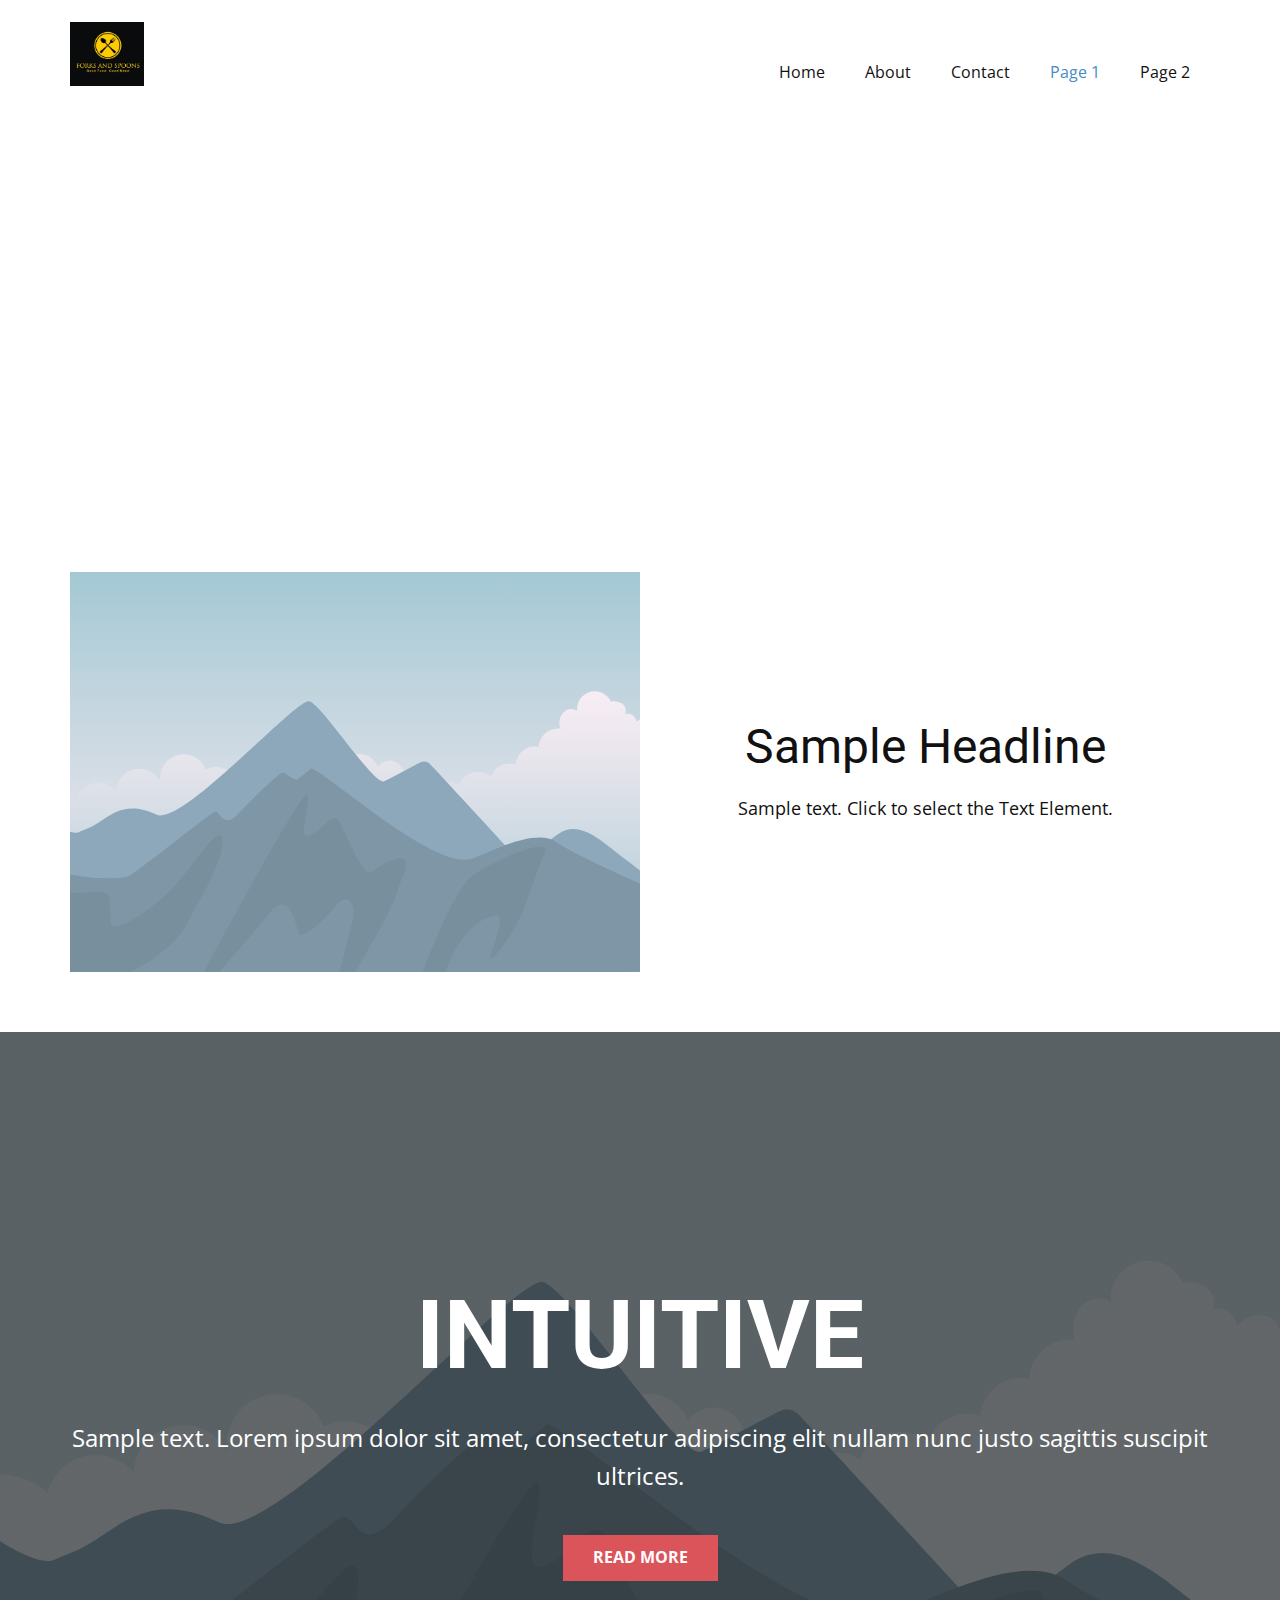
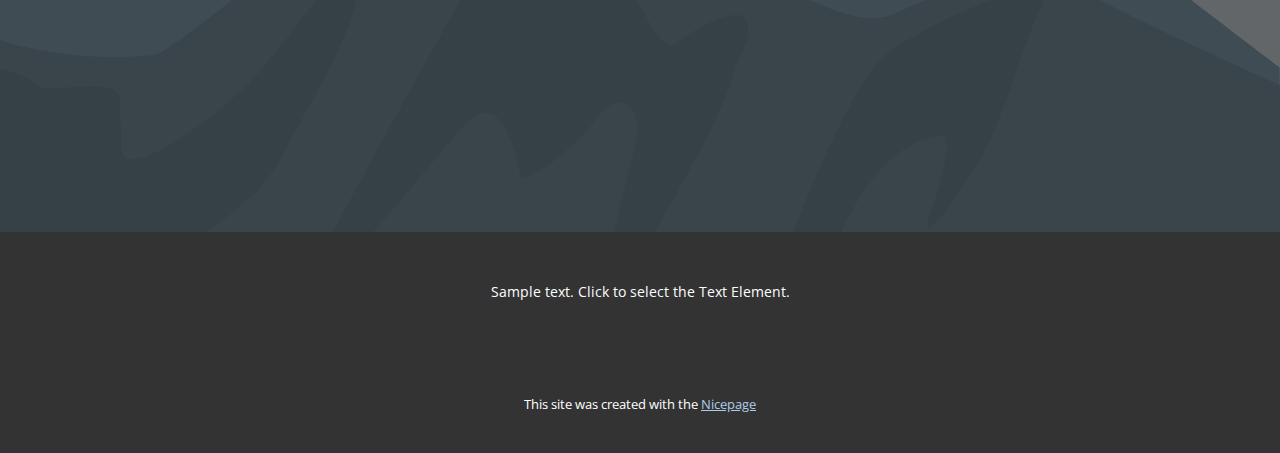
<file: Page-1.html>
<!DOCTYPE html>
<html style="font-size: 16px;" lang="en"><head>
    <meta name="viewport" content="width=device-width, initial-scale=1.0">
    <meta charset="utf-8">
    <meta name="keywords" content="INTUITIVE">
    <meta name="description" content="">
    <title>Page 1</title>
    <link rel="stylesheet" href="nicepage.css" media="screen">
<link rel="stylesheet" href="Page-1.css" media="screen">
    <script class="u-script" type="text/javascript" src="jquery-1.9.1.min.js" defer=""></script>
    <script class="u-script" type="text/javascript" src="nicepage.js" defer=""></script>
    <meta name="generator" content="Nicepage 6.21.4, nicepage.com">
    <link id="u-theme-google-font" rel="stylesheet" href="https://fonts.googleapis.com/css?family=Roboto:100,100i,300,300i,400,400i,500,500i,700,700i,900,900i|Open+Sans:300,300i,400,400i,500,500i,600,600i,700,700i,800,800i">
    
    
    
    
    
    <script type="application/ld+json">{
		"@context": "http://schema.org",
		"@type": "Organization",
		"name": "",
		"logo": "images/logo.png"
}</script>
    <meta name="theme-color" content="#478ac9">
    <meta property="og:title" content="Page 1">
    <meta property="og:type" content="website">
  <meta data-intl-tel-input-cdn-path="intlTelInput/"></head>
  <body data-path-to-root="./" data-include-products="false" class="u-body u-xl-mode" data-lang="en"><header class="u-clearfix u-header u-header" id="sec-2ea0"><div class="u-clearfix u-sheet u-valign-middle u-sheet-1">
        <a href="#" class="u-image u-logo u-image-1" data-image-width="811" data-image-height="700">
          <img src="images/logo.png" class="u-logo-image u-logo-image-1">
        </a>
        <nav class="u-menu u-menu-dropdown u-offcanvas u-menu-1">
          <div class="menu-collapse" style="font-size: 1rem; letter-spacing: 0px;">
            <a class="u-button-style u-custom-left-right-menu-spacing u-custom-padding-bottom u-custom-top-bottom-menu-spacing u-hamburger-link u-nav-link u-text-active-palette-1-base u-text-hover-palette-2-base" href="#">
              <svg class="u-svg-link" viewBox="0 0 24 24"><use xlink:href="#menu-hamburger"></use></svg>
              <svg class="u-svg-content" version="1.1" id="menu-hamburger" viewBox="0 0 16 16" x="0px" y="0px" xmlns:xlink="http://www.w3.org/1999/xlink" xmlns="http://www.w3.org/2000/svg"><g><rect y="1" width="16" height="2"></rect><rect y="7" width="16" height="2"></rect><rect y="13" width="16" height="2"></rect>
</g></svg>
            </a>
          </div>
          <div class="u-nav-container">
            <ul class="u-nav u-unstyled u-nav-1"><li class="u-nav-item"><a class="u-button-style u-nav-link u-text-active-palette-1-base u-text-hover-palette-2-base" href="./" style="padding: 10px 20px;">Home</a>
</li><li class="u-nav-item"><a class="u-button-style u-nav-link u-text-active-palette-1-base u-text-hover-palette-2-base" href="About.html" style="padding: 10px 20px;">About</a>
</li><li class="u-nav-item"><a class="u-button-style u-nav-link u-text-active-palette-1-base u-text-hover-palette-2-base" href="Contact.html" style="padding: 10px 20px;">Contact</a>
</li><li class="u-nav-item"><a class="u-button-style u-nav-link u-text-active-palette-1-base u-text-hover-palette-2-base" href="Page-1.html" style="padding: 10px 20px;">Page 1</a>
</li><li class="u-nav-item"><a class="u-button-style u-nav-link u-text-active-palette-1-base u-text-hover-palette-2-base" href="Page-2.html" style="padding: 10px 20px;">Page 2</a>
</li></ul>
          </div>
          <div class="u-nav-container-collapse">
            <div class="u-black u-container-style u-inner-container-layout u-opacity u-opacity-95 u-sidenav">
              <div class="u-inner-container-layout u-sidenav-overflow">
                <div class="u-menu-close"></div>
                <ul class="u-align-center u-nav u-popupmenu-items u-unstyled u-nav-2"><li class="u-nav-item"><a class="u-button-style u-nav-link" href="./">Home</a>
</li><li class="u-nav-item"><a class="u-button-style u-nav-link" href="About.html">About</a>
</li><li class="u-nav-item"><a class="u-button-style u-nav-link" href="Contact.html">Contact</a>
</li><li class="u-nav-item"><a class="u-button-style u-nav-link" href="Page-1.html">Page 1</a>
</li><li class="u-nav-item"><a class="u-button-style u-nav-link" href="Page-2.html">Page 2</a>
</li></ul>
              </div>
            </div>
            <div class="u-black u-menu-overlay u-opacity u-opacity-70"></div>
          </div>
        </nav>
      </div></header>
    <section class="u-clearfix u-section-1" id="sec-6a92">
      <div class="u-clearfix u-sheet u-sheet-1"></div>
    </section>
    <section class="u-clearfix u-section-2" id="sec-ae02">
      <div class="u-clearfix u-sheet u-sheet-1">
        <div class="data-layout-selected u-clearfix u-expanded-width u-layout-wrap u-layout-wrap-1">
          <div class="u-layout">
            <div class="u-layout-row">
              <div class="u-container-style u-image u-layout-cell u-size-30 u-image-1" data-image-width="400" data-image-height="265">
                <div class="u-container-layout u-container-layout-1"></div>
              </div>
              <div class="u-container-align-center u-container-style u-layout-cell u-size-30 u-layout-cell-2">
                <div class="u-container-layout u-valign-middle u-container-layout-2">
                  <h2 class="u-align-center u-text u-text-default u-text-1">Sample Headline</h2>
                  <p class="u-align-center u-text u-text-default u-text-2">Sample text. Click to select the Text Element.</p>
                </div>
              </div>
            </div>
          </div>
        </div>
      </div>
    </section>
    <section class="u-align-center u-clearfix u-container-align-center u-image u-shading u-section-3" id="sec-4a68">
      <div class="u-clearfix u-sheet u-valign-middle u-sheet-1">
        <h1 class="u-align-center u-text u-text-default u-title u-text-1">INTUITIVE</h1>
        <p class="u-align-center u-large-text u-text u-text-default u-text-variant u-text-2">Sample text. Lorem ipsum dolor sit amet, consectetur adipiscing elit nullam nunc justo sagittis suscipit ultrices.</p>
        <a href="#" class="u-align-center u-btn u-button-style u-palette-2-base u-btn-1">Read More</a>
      </div>
    </section>
    
    
    
    <footer class="u-align-center u-clearfix u-container-align-center u-footer u-grey-80 u-footer" id="sec-c6a0"><div class="u-clearfix u-sheet u-sheet-1">
        <p class="u-small-text u-text u-text-variant u-text-1">Sample text. Click to select the Text Element.</p>
      </div></footer>
    <section class="u-backlink u-clearfix u-grey-80">
      <p class="u-text">
        <span>This site was created with the </span>
        <a class="u-link" href="https://nicepage.com/" target="_blank" rel="nofollow">
          <span>Nicepage</span>
        </a>
      </p>
    </section>
  
</body></html>
</file>
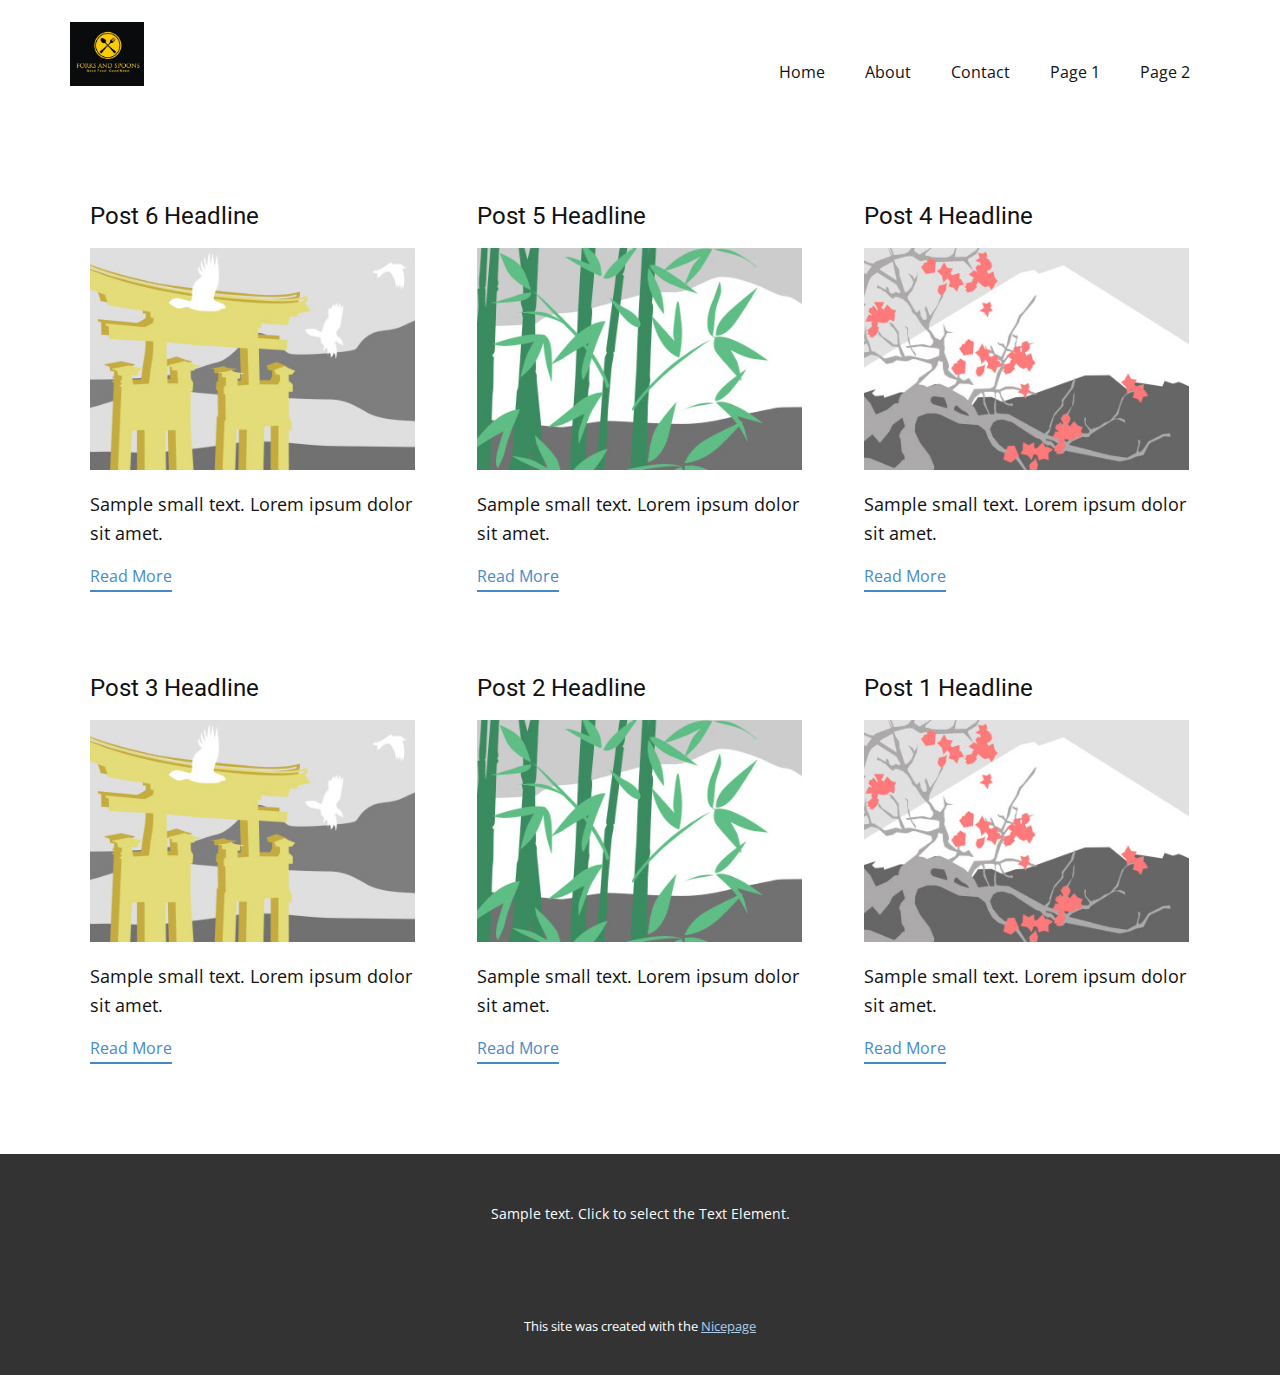
<file: blog/blog.html>
<!DOCTYPE html>
<html style="font-size: 16px;" lang="en"><head>
    <meta name="viewport" content="width=device-width, initial-scale=1.0">
    <meta charset="utf-8">
    <meta name="keywords" content="">
    <meta name="description" content="">
    <title>Blog</title>
    <link rel="stylesheet" href="../nicepage.css" media="screen">
<link rel="stylesheet" href="../Blog-Template.css" media="screen">
    <script class="u-script" type="text/javascript" src="../jquery-1.9.1.min.js" defer=""></script>
    <script class="u-script" type="text/javascript" src="../nicepage.js" defer=""></script>
    <meta name="generator" content="Nicepage 6.21.4, nicepage.com">
    <link id="u-theme-google-font" rel="stylesheet" href="https://fonts.googleapis.com/css?family=Roboto:100,100i,300,300i,400,400i,500,500i,700,700i,900,900i|Open+Sans:300,300i,400,400i,500,500i,600,600i,700,700i,800,800i">
    
    
    
    <script type="application/ld+json">{
		"@context": "http://schema.org",
		"@type": "Organization",
		"name": "",
		"logo": "images/logo.png"
}</script>
    <meta name="theme-color" content="#478ac9">
  <meta data-intl-tel-input-cdn-path="intlTelInput/"></head>
  <body data-path-to-root="./" data-include-products="false" class="u-body u-xl-mode" data-lang="en"><header class="u-clearfix u-header u-header" id="sec-2ea0"><div class="u-clearfix u-sheet u-valign-middle u-sheet-1">
        <a href="#" class="u-image u-logo u-image-1" data-image-width="811" data-image-height="700">
          <img src="../images/logo.png" class="u-logo-image u-logo-image-1">
        </a>
        <nav class="u-menu u-menu-dropdown u-offcanvas u-menu-1">
          <div class="menu-collapse" style="font-size: 1rem; letter-spacing: 0px;">
            <a class="u-button-style u-custom-left-right-menu-spacing u-custom-padding-bottom u-custom-top-bottom-menu-spacing u-hamburger-link u-nav-link u-text-active-palette-1-base u-text-hover-palette-2-base" href="#">
              <svg class="u-svg-link" viewBox="0 0 24 24"><use xlink:href="#menu-hamburger"></use></svg>
              <svg class="u-svg-content" version="1.1" id="menu-hamburger" viewBox="0 0 16 16" x="0px" y="0px" xmlns:xlink="http://www.w3.org/1999/xlink" xmlns="http://www.w3.org/2000/svg"><g><rect y="1" width="16" height="2"></rect><rect y="7" width="16" height="2"></rect><rect y="13" width="16" height="2"></rect>
</g></svg>
            </a>
          </div>
          <div class="u-nav-container">
            <ul class="u-nav u-unstyled u-nav-1"><li class="u-nav-item"><a class="u-button-style u-nav-link u-text-active-palette-1-base u-text-hover-palette-2-base" href="../" style="padding: 10px 20px;">Home</a>
</li><li class="u-nav-item"><a class="u-button-style u-nav-link u-text-active-palette-1-base u-text-hover-palette-2-base" href="../About.html" style="padding: 10px 20px;">About</a>
</li><li class="u-nav-item"><a class="u-button-style u-nav-link u-text-active-palette-1-base u-text-hover-palette-2-base" href="../Contact.html" style="padding: 10px 20px;">Contact</a>
</li><li class="u-nav-item"><a class="u-button-style u-nav-link u-text-active-palette-1-base u-text-hover-palette-2-base" href="../Page-1.html" style="padding: 10px 20px;">Page 1</a>
</li><li class="u-nav-item"><a class="u-button-style u-nav-link u-text-active-palette-1-base u-text-hover-palette-2-base" href="../Page-2.html" style="padding: 10px 20px;">Page 2</a>
</li></ul>
          </div>
          <div class="u-nav-container-collapse">
            <div class="u-black u-container-style u-inner-container-layout u-opacity u-opacity-95 u-sidenav">
              <div class="u-inner-container-layout u-sidenav-overflow">
                <div class="u-menu-close"></div>
                <ul class="u-align-center u-nav u-popupmenu-items u-unstyled u-nav-2"><li class="u-nav-item"><a class="u-button-style u-nav-link" href="../">Home</a>
</li><li class="u-nav-item"><a class="u-button-style u-nav-link" href="../About.html">About</a>
</li><li class="u-nav-item"><a class="u-button-style u-nav-link" href="../Contact.html">Contact</a>
</li><li class="u-nav-item"><a class="u-button-style u-nav-link" href="../Page-1.html">Page 1</a>
</li><li class="u-nav-item"><a class="u-button-style u-nav-link" href="../Page-2.html">Page 2</a>
</li></ul>
              </div>
            </div>
            <div class="u-black u-menu-overlay u-opacity u-opacity-70"></div>
          </div>
        </nav>
      </div></header>
    <section class="u-clearfix u-section-1" id="sec-33bf">
      <div class="u-clearfix u-sheet u-valign-middle u-sheet-1"><!--blog--><!--blog_options_json--><!--{"type":"Recent","source":"","tags":"","count":""}--><!--/blog_options_json-->
        <div class="u-blog u-expanded-width u-repeater u-repeater-1"><!--blog_post-->
          <div class="u-blog-post u-container-style u-repeater-item u-white u-repeater-item-1">
            <div class="u-container-layout u-similar-container u-valign-top u-container-layout-1"><!--blog_post_header-->
              <h4 class="u-blog-control u-text u-text-1">
                <a class="u-post-header-link" href="../blog/post-5.html">Post 6 Headline</a>
              </h4><!--/blog_post_header--><!--blog_post_image-->
              <a class="u-post-header-link" href="../blog/post-5.html"><img alt="" class="u-blog-control u-expanded-width u-image u-image-default u-image-1" src="../images/8ad73f3c.jpeg"></a><!--/blog_post_image--><!--blog_post_content-->
              <div class="u-blog-control u-post-content u-text u-text-2 fr-view">Sample small text. Lorem ipsum dolor sit amet.</div><!--/blog_post_content--><!--blog_post_readmore-->
              <a href="../blog/post-5.html" class="u-blog-control u-border-2 u-border-palette-1-base u-btn u-btn-rectangle u-button-style u-none u-btn-1"><!--blog_post_readmore_content--><!--options_json--><!--{"content":"","defaultValue":"Read More"}--><!--/options_json-->Read More<!--/blog_post_readmore_content--></a><!--/blog_post_readmore-->
            </div>
          </div><div class="u-blog-post u-container-style u-repeater-item u-video-cover u-white">
            <div class="u-container-layout u-similar-container u-valign-top u-container-layout-2"><!--blog_post_header-->
              <h4 class="u-blog-control u-text u-text-3">
                <a class="u-post-header-link" href="../blog/post-4.html">Post 5 Headline</a>
              </h4><!--/blog_post_header--><!--blog_post_image-->
              <a class="u-post-header-link" href="../blog/post-4.html"><img alt="" class="u-blog-control u-expanded-width u-image u-image-default u-image-2" src="../images/68f64b9d.jpeg"></a><!--/blog_post_image--><!--blog_post_content-->
              <div class="u-blog-control u-post-content u-text u-text-4 fr-view">Sample small text. Lorem ipsum dolor sit amet.</div><!--/blog_post_content--><!--blog_post_readmore-->
              <a href="../blog/post-4.html" class="u-blog-control u-border-2 u-border-palette-1-base u-btn u-btn-rectangle u-button-style u-none u-btn-2"><!--blog_post_readmore_content--><!--options_json--><!--{"content":"","defaultValue":"Read More"}--><!--/options_json-->Read More<!--/blog_post_readmore_content--></a><!--/blog_post_readmore-->
            </div>
          </div><div class="u-blog-post u-container-style u-repeater-item u-video-cover u-white">
            <div class="u-container-layout u-similar-container u-valign-top u-container-layout-3"><!--blog_post_header-->
              <h4 class="u-blog-control u-text u-text-5">
                <a class="u-post-header-link" href="../blog/post-3.html">Post 4 Headline</a>
              </h4><!--/blog_post_header--><!--blog_post_image-->
              <a class="u-post-header-link" href="../blog/post-3.html"><img alt="" class="u-blog-control u-expanded-width u-image u-image-default u-image-3" src="../images/0fd3416c.jpeg"></a><!--/blog_post_image--><!--blog_post_content-->
              <div class="u-blog-control u-post-content u-text u-text-6 fr-view">Sample small text. Lorem ipsum dolor sit amet.</div><!--/blog_post_content--><!--blog_post_readmore-->
              <a href="../blog/post-3.html" class="u-blog-control u-border-2 u-border-palette-1-base u-btn u-btn-rectangle u-button-style u-none u-btn-3"><!--blog_post_readmore_content--><!--options_json--><!--{"content":"","defaultValue":"Read More"}--><!--/options_json-->Read More<!--/blog_post_readmore_content--></a><!--/blog_post_readmore-->
            </div>
          </div><div class="u-blog-post u-container-style u-repeater-item u-white u-repeater-item-1">
            <div class="u-container-layout u-similar-container u-valign-top u-container-layout-1"><!--blog_post_header-->
              <h4 class="u-blog-control u-text u-text-1">
                <a class="u-post-header-link" href="../blog/post-2.html">Post 3 Headline</a>
              </h4><!--/blog_post_header--><!--blog_post_image-->
              <a class="u-post-header-link" href="../blog/post-2.html"><img alt="" class="u-blog-control u-expanded-width u-image u-image-default u-image-1" src="../images/8ad73f3c.jpeg"></a><!--/blog_post_image--><!--blog_post_content-->
              <div class="u-blog-control u-post-content u-text u-text-2 fr-view">Sample small text. Lorem ipsum dolor sit amet.</div><!--/blog_post_content--><!--blog_post_readmore-->
              <a href="../blog/post-2.html" class="u-blog-control u-border-2 u-border-palette-1-base u-btn u-btn-rectangle u-button-style u-none u-btn-1"><!--blog_post_readmore_content--><!--options_json--><!--{"content":"","defaultValue":"Read More"}--><!--/options_json-->Read More<!--/blog_post_readmore_content--></a><!--/blog_post_readmore-->
            </div>
          </div><div class="u-blog-post u-container-style u-repeater-item u-video-cover u-white">
            <div class="u-container-layout u-similar-container u-valign-top u-container-layout-2"><!--blog_post_header-->
              <h4 class="u-blog-control u-text u-text-3">
                <a class="u-post-header-link" href="../blog/post-1.html">Post 2 Headline</a>
              </h4><!--/blog_post_header--><!--blog_post_image-->
              <a class="u-post-header-link" href="../blog/post-1.html"><img alt="" class="u-blog-control u-expanded-width u-image u-image-default u-image-2" src="../images/68f64b9d.jpeg"></a><!--/blog_post_image--><!--blog_post_content-->
              <div class="u-blog-control u-post-content u-text u-text-4 fr-view">Sample small text. Lorem ipsum dolor sit amet.</div><!--/blog_post_content--><!--blog_post_readmore-->
              <a href="../blog/post-1.html" class="u-blog-control u-border-2 u-border-palette-1-base u-btn u-btn-rectangle u-button-style u-none u-btn-2"><!--blog_post_readmore_content--><!--options_json--><!--{"content":"","defaultValue":"Read More"}--><!--/options_json-->Read More<!--/blog_post_readmore_content--></a><!--/blog_post_readmore-->
            </div>
          </div><div class="u-blog-post u-container-style u-repeater-item u-video-cover u-white">
            <div class="u-container-layout u-similar-container u-valign-top u-container-layout-3"><!--blog_post_header-->
              <h4 class="u-blog-control u-text u-text-5">
                <a class="u-post-header-link" href="../blog/post.html">Post 1 Headline</a>
              </h4><!--/blog_post_header--><!--blog_post_image-->
              <a class="u-post-header-link" href="../blog/post.html"><img alt="" class="u-blog-control u-expanded-width u-image u-image-default u-image-3" src="../images/0fd3416c.jpeg"></a><!--/blog_post_image--><!--blog_post_content-->
              <div class="u-blog-control u-post-content u-text u-text-6 fr-view">Sample small text. Lorem ipsum dolor sit amet.</div><!--/blog_post_content--><!--blog_post_readmore-->
              <a href="../blog/post.html" class="u-blog-control u-border-2 u-border-palette-1-base u-btn u-btn-rectangle u-button-style u-none u-btn-3"><!--blog_post_readmore_content--><!--options_json--><!--{"content":"","defaultValue":"Read More"}--><!--/options_json-->Read More<!--/blog_post_readmore_content--></a><!--/blog_post_readmore-->
            </div>
          </div><!--/blog_post--><!--blog_post-->
          <!--/blog_post--><!--blog_post-->
          <!--/blog_post-->
        </div><!--/blog-->
      </div>
    </section>
    
    
    
    <footer class="u-align-center u-clearfix u-container-align-center u-footer u-grey-80 u-footer" id="sec-c6a0"><div class="u-clearfix u-sheet u-sheet-1">
        <p class="u-small-text u-text u-text-variant u-text-1">Sample text. Click to select the Text Element.</p>
      </div></footer>
    <section class="u-backlink u-clearfix u-grey-80">
      <p class="u-text">
        <span>This site was created with the </span>
        <a class="u-link" href="https://nicepage.com/" target="_blank" rel="nofollow">
          <span>Nicepage</span>
        </a>
      </p>
    </section>
  
</body></html>
</file>
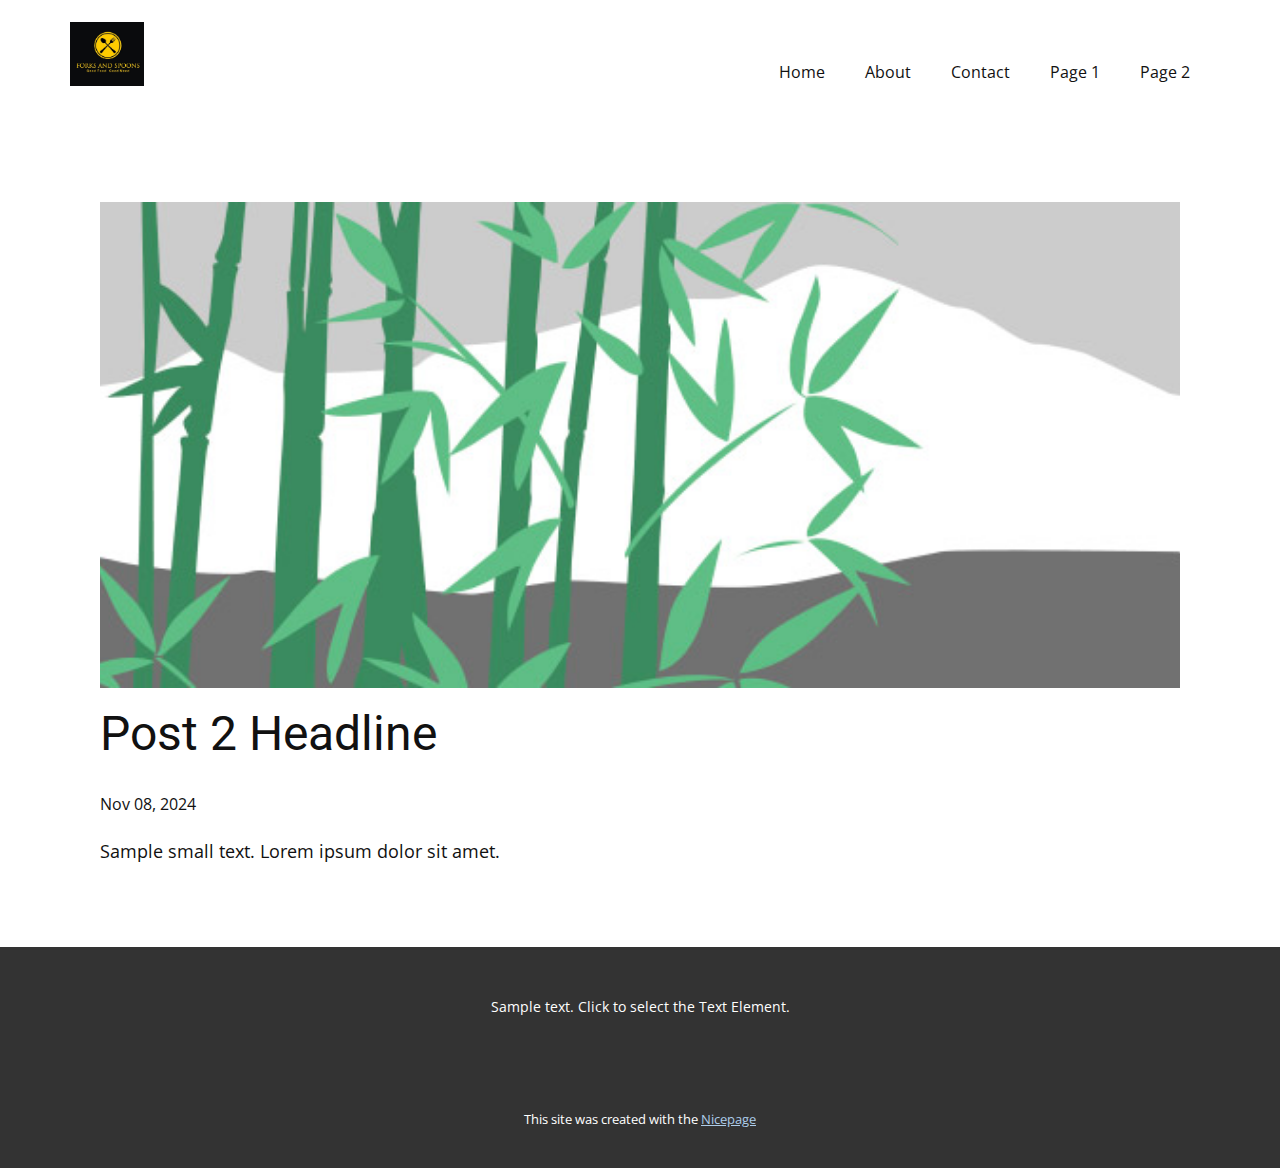
<file: blog/post-1.html>
<!DOCTYPE html>
<html style="font-size: 16px;" lang="en"><head>
    <meta name="viewport" content="width=device-width, initial-scale=1.0">
    <meta charset="utf-8">
    <meta name="keywords" content="Post 1 Headline">
    <meta name="description" content="">
    <title>Post 2 Headline</title>
    <link rel="stylesheet" href="../nicepage.css" media="screen">
<link rel="stylesheet" href="../Post-Template.css" media="screen">
    <script class="u-script" type="text/javascript" src="../jquery-1.9.1.min.js" defer=""></script>
    <script class="u-script" type="text/javascript" src="../nicepage.js" defer=""></script>
    <meta name="generator" content="Nicepage 6.21.4, nicepage.com">
    <link id="u-theme-google-font" rel="stylesheet" href="https://fonts.googleapis.com/css?family=Roboto:100,100i,300,300i,400,400i,500,500i,700,700i,900,900i|Open+Sans:300,300i,400,400i,500,500i,600,600i,700,700i,800,800i">
    
    
    
    <script type="application/ld+json">{
		"@context": "http://schema.org",
		"@type": "Organization",
		"name": "",
		"logo": "images/logo.png"
}</script>
    <meta name="theme-color" content="#478ac9">
  <meta data-intl-tel-input-cdn-path="intlTelInput/"></head>
  <body data-path-to-root="./" data-include-products="false" class="u-body u-xl-mode" data-lang="en"><header class="u-clearfix u-header u-header" id="sec-2ea0"><div class="u-clearfix u-sheet u-valign-middle u-sheet-1">
        <a href="#" class="u-image u-logo u-image-1" data-image-width="811" data-image-height="700">
          <img src="../images/logo.png" class="u-logo-image u-logo-image-1">
        </a>
        <nav class="u-menu u-menu-dropdown u-offcanvas u-menu-1">
          <div class="menu-collapse" style="font-size: 1rem; letter-spacing: 0px;">
            <a class="u-button-style u-custom-left-right-menu-spacing u-custom-padding-bottom u-custom-top-bottom-menu-spacing u-hamburger-link u-nav-link u-text-active-palette-1-base u-text-hover-palette-2-base" href="#">
              <svg class="u-svg-link" viewBox="0 0 24 24"><use xlink:href="#menu-hamburger"></use></svg>
              <svg class="u-svg-content" version="1.1" id="menu-hamburger" viewBox="0 0 16 16" x="0px" y="0px" xmlns:xlink="http://www.w3.org/1999/xlink" xmlns="http://www.w3.org/2000/svg"><g><rect y="1" width="16" height="2"></rect><rect y="7" width="16" height="2"></rect><rect y="13" width="16" height="2"></rect>
</g></svg>
            </a>
          </div>
          <div class="u-nav-container">
            <ul class="u-nav u-unstyled u-nav-1"><li class="u-nav-item"><a class="u-button-style u-nav-link u-text-active-palette-1-base u-text-hover-palette-2-base" href="../" style="padding: 10px 20px;">Home</a>
</li><li class="u-nav-item"><a class="u-button-style u-nav-link u-text-active-palette-1-base u-text-hover-palette-2-base" href="../About.html" style="padding: 10px 20px;">About</a>
</li><li class="u-nav-item"><a class="u-button-style u-nav-link u-text-active-palette-1-base u-text-hover-palette-2-base" href="../Contact.html" style="padding: 10px 20px;">Contact</a>
</li><li class="u-nav-item"><a class="u-button-style u-nav-link u-text-active-palette-1-base u-text-hover-palette-2-base" href="../Page-1.html" style="padding: 10px 20px;">Page 1</a>
</li><li class="u-nav-item"><a class="u-button-style u-nav-link u-text-active-palette-1-base u-text-hover-palette-2-base" href="../Page-2.html" style="padding: 10px 20px;">Page 2</a>
</li></ul>
          </div>
          <div class="u-nav-container-collapse">
            <div class="u-black u-container-style u-inner-container-layout u-opacity u-opacity-95 u-sidenav">
              <div class="u-inner-container-layout u-sidenav-overflow">
                <div class="u-menu-close"></div>
                <ul class="u-align-center u-nav u-popupmenu-items u-unstyled u-nav-2"><li class="u-nav-item"><a class="u-button-style u-nav-link" href="../">Home</a>
</li><li class="u-nav-item"><a class="u-button-style u-nav-link" href="../About.html">About</a>
</li><li class="u-nav-item"><a class="u-button-style u-nav-link" href="../Contact.html">Contact</a>
</li><li class="u-nav-item"><a class="u-button-style u-nav-link" href="../Page-1.html">Page 1</a>
</li><li class="u-nav-item"><a class="u-button-style u-nav-link" href="../Page-2.html">Page 2</a>
</li></ul>
              </div>
            </div>
            <div class="u-black u-menu-overlay u-opacity u-opacity-70"></div>
          </div>
        </nav>
      </div></header>
    <section class="u-align-center u-clearfix u-section-1" id="sec-3056">
      <div class="u-clearfix u-sheet u-valign-middle-md u-valign-middle-sm u-valign-middle-xs u-sheet-1"><!--post_details--><!--post_details_options_json--><!--{"source":""}--><!--/post_details_options_json--><!--blog_post-->
        <div class="u-container-style u-expanded-width u-post-details u-post-details-1">
          <div class="u-container-layout u-valign-middle u-container-layout-1"><!--blog_post_image-->
            <img alt="" class="u-blog-control u-expanded-width u-image u-image-default u-image-1" src="../images/68f64b9d.jpeg"><!--/blog_post_image--><!--blog_post_header-->
            <h2 class="u-blog-control u-text u-text-1">Post 2 Headline</h2><!--/blog_post_header--><!--blog_post_metadata-->
            <div class="u-blog-control u-metadata u-metadata-1"><!--blog_post_metadata_date-->
              <span class="u-meta-date u-meta-icon">Nov 08, 2024</span><!--/blog_post_metadata_date--><!--blog_post_metadata_category-->
              <!--/blog_post_metadata_category--><!--blog_post_metadata_comments-->
              <!--/blog_post_metadata_comments-->
            </div><!--/blog_post_metadata--><!--blog_post_content-->
            <div class="u-align-justify u-blog-control u-post-content u-text u-text-2 fr-view">
  <p>Sample small text. Lorem ipsum dolor sit amet.</p>
  </div><!--/blog_post_content-->
          </div>
        </div><!--/blog_post--><!--/post_details-->
      </div>
    </section>
    
    
    
    <footer class="u-align-center u-clearfix u-container-align-center u-footer u-grey-80 u-footer" id="sec-c6a0"><div class="u-clearfix u-sheet u-sheet-1">
        <p class="u-small-text u-text u-text-variant u-text-1">Sample text. Click to select the Text Element.</p>
      </div></footer>
    <section class="u-backlink u-clearfix u-grey-80">
      <p class="u-text">
        <span>This site was created with the </span>
        <a class="u-link" href="https://nicepage.com/" target="_blank" rel="nofollow">
          <span>Nicepage</span>
        </a>
      </p>
    </section>
  
</body></html>
</file>
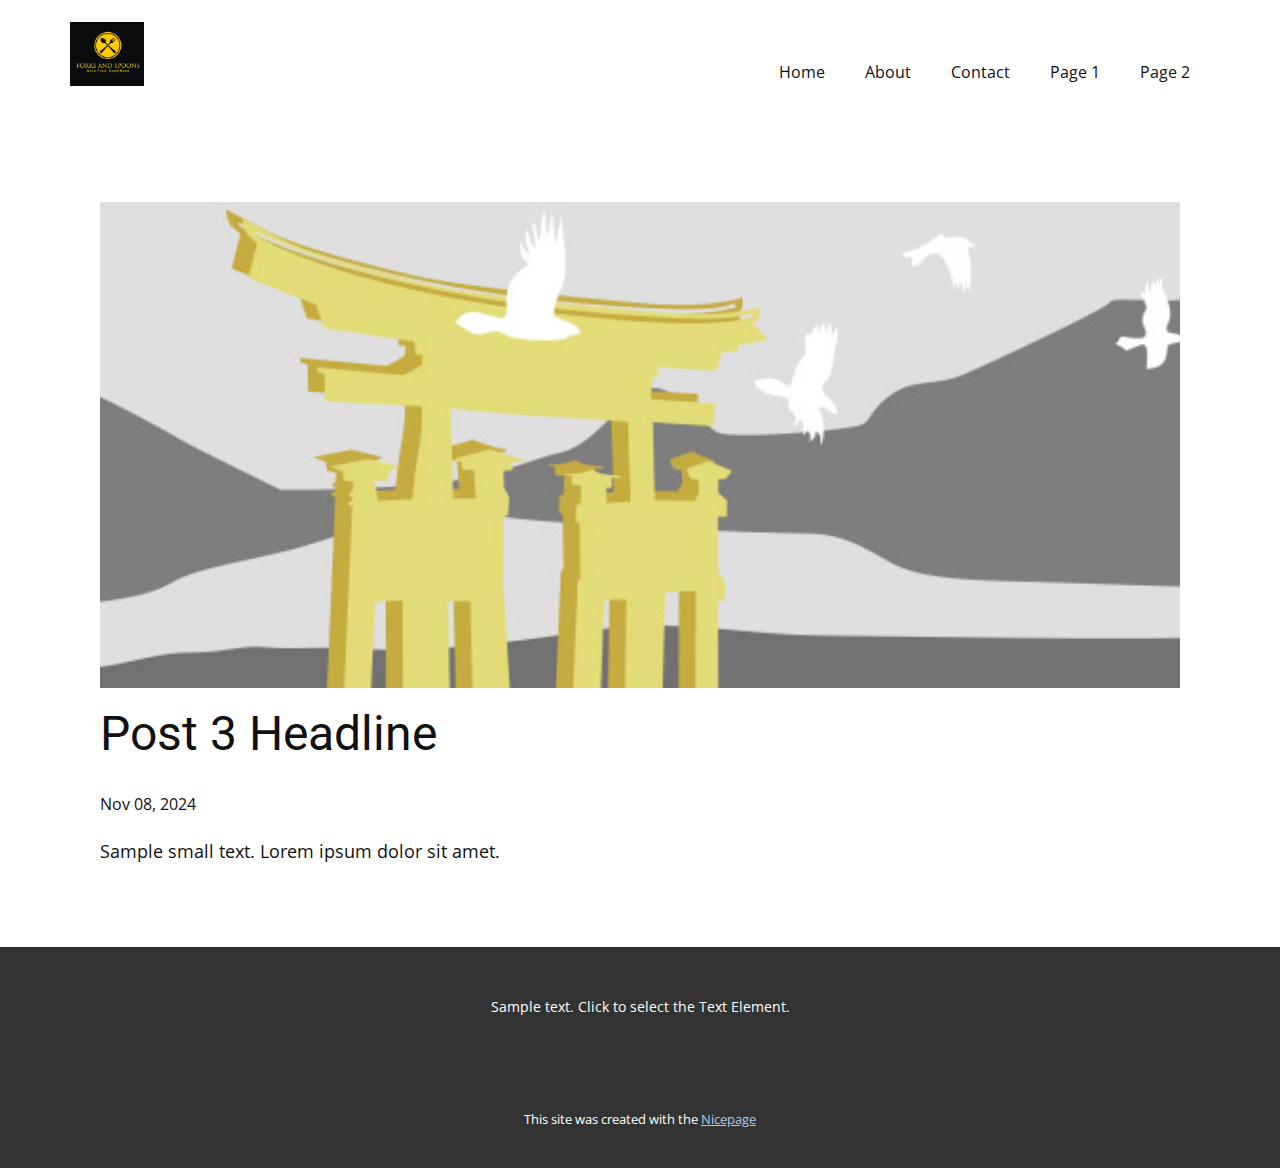
<file: blog/post-2.html>
<!DOCTYPE html>
<html style="font-size: 16px;" lang="en"><head>
    <meta name="viewport" content="width=device-width, initial-scale=1.0">
    <meta charset="utf-8">
    <meta name="keywords" content="Post 1 Headline">
    <meta name="description" content="">
    <title>Post 3 Headline</title>
    <link rel="stylesheet" href="../nicepage.css" media="screen">
<link rel="stylesheet" href="../Post-Template.css" media="screen">
    <script class="u-script" type="text/javascript" src="../jquery-1.9.1.min.js" defer=""></script>
    <script class="u-script" type="text/javascript" src="../nicepage.js" defer=""></script>
    <meta name="generator" content="Nicepage 6.21.4, nicepage.com">
    <link id="u-theme-google-font" rel="stylesheet" href="https://fonts.googleapis.com/css?family=Roboto:100,100i,300,300i,400,400i,500,500i,700,700i,900,900i|Open+Sans:300,300i,400,400i,500,500i,600,600i,700,700i,800,800i">
    
    
    
    <script type="application/ld+json">{
		"@context": "http://schema.org",
		"@type": "Organization",
		"name": "",
		"logo": "images/logo.png"
}</script>
    <meta name="theme-color" content="#478ac9">
  <meta data-intl-tel-input-cdn-path="intlTelInput/"></head>
  <body data-path-to-root="./" data-include-products="false" class="u-body u-xl-mode" data-lang="en"><header class="u-clearfix u-header u-header" id="sec-2ea0"><div class="u-clearfix u-sheet u-valign-middle u-sheet-1">
        <a href="#" class="u-image u-logo u-image-1" data-image-width="811" data-image-height="700">
          <img src="../images/logo.png" class="u-logo-image u-logo-image-1">
        </a>
        <nav class="u-menu u-menu-dropdown u-offcanvas u-menu-1">
          <div class="menu-collapse" style="font-size: 1rem; letter-spacing: 0px;">
            <a class="u-button-style u-custom-left-right-menu-spacing u-custom-padding-bottom u-custom-top-bottom-menu-spacing u-hamburger-link u-nav-link u-text-active-palette-1-base u-text-hover-palette-2-base" href="#">
              <svg class="u-svg-link" viewBox="0 0 24 24"><use xlink:href="#menu-hamburger"></use></svg>
              <svg class="u-svg-content" version="1.1" id="menu-hamburger" viewBox="0 0 16 16" x="0px" y="0px" xmlns:xlink="http://www.w3.org/1999/xlink" xmlns="http://www.w3.org/2000/svg"><g><rect y="1" width="16" height="2"></rect><rect y="7" width="16" height="2"></rect><rect y="13" width="16" height="2"></rect>
</g></svg>
            </a>
          </div>
          <div class="u-nav-container">
            <ul class="u-nav u-unstyled u-nav-1"><li class="u-nav-item"><a class="u-button-style u-nav-link u-text-active-palette-1-base u-text-hover-palette-2-base" href="../" style="padding: 10px 20px;">Home</a>
</li><li class="u-nav-item"><a class="u-button-style u-nav-link u-text-active-palette-1-base u-text-hover-palette-2-base" href="../About.html" style="padding: 10px 20px;">About</a>
</li><li class="u-nav-item"><a class="u-button-style u-nav-link u-text-active-palette-1-base u-text-hover-palette-2-base" href="../Contact.html" style="padding: 10px 20px;">Contact</a>
</li><li class="u-nav-item"><a class="u-button-style u-nav-link u-text-active-palette-1-base u-text-hover-palette-2-base" href="../Page-1.html" style="padding: 10px 20px;">Page 1</a>
</li><li class="u-nav-item"><a class="u-button-style u-nav-link u-text-active-palette-1-base u-text-hover-palette-2-base" href="../Page-2.html" style="padding: 10px 20px;">Page 2</a>
</li></ul>
          </div>
          <div class="u-nav-container-collapse">
            <div class="u-black u-container-style u-inner-container-layout u-opacity u-opacity-95 u-sidenav">
              <div class="u-inner-container-layout u-sidenav-overflow">
                <div class="u-menu-close"></div>
                <ul class="u-align-center u-nav u-popupmenu-items u-unstyled u-nav-2"><li class="u-nav-item"><a class="u-button-style u-nav-link" href="../">Home</a>
</li><li class="u-nav-item"><a class="u-button-style u-nav-link" href="../About.html">About</a>
</li><li class="u-nav-item"><a class="u-button-style u-nav-link" href="../Contact.html">Contact</a>
</li><li class="u-nav-item"><a class="u-button-style u-nav-link" href="../Page-1.html">Page 1</a>
</li><li class="u-nav-item"><a class="u-button-style u-nav-link" href="../Page-2.html">Page 2</a>
</li></ul>
              </div>
            </div>
            <div class="u-black u-menu-overlay u-opacity u-opacity-70"></div>
          </div>
        </nav>
      </div></header>
    <section class="u-align-center u-clearfix u-section-1" id="sec-3056">
      <div class="u-clearfix u-sheet u-valign-middle-md u-valign-middle-sm u-valign-middle-xs u-sheet-1"><!--post_details--><!--post_details_options_json--><!--{"source":""}--><!--/post_details_options_json--><!--blog_post-->
        <div class="u-container-style u-expanded-width u-post-details u-post-details-1">
          <div class="u-container-layout u-valign-middle u-container-layout-1"><!--blog_post_image-->
            <img alt="" class="u-blog-control u-expanded-width u-image u-image-default u-image-1" src="../images/8ad73f3c.jpeg"><!--/blog_post_image--><!--blog_post_header-->
            <h2 class="u-blog-control u-text u-text-1">Post 3 Headline</h2><!--/blog_post_header--><!--blog_post_metadata-->
            <div class="u-blog-control u-metadata u-metadata-1"><!--blog_post_metadata_date-->
              <span class="u-meta-date u-meta-icon">Nov 08, 2024</span><!--/blog_post_metadata_date--><!--blog_post_metadata_category-->
              <!--/blog_post_metadata_category--><!--blog_post_metadata_comments-->
              <!--/blog_post_metadata_comments-->
            </div><!--/blog_post_metadata--><!--blog_post_content-->
            <div class="u-align-justify u-blog-control u-post-content u-text u-text-2 fr-view">
  <p>Sample small text. Lorem ipsum dolor sit amet.</p>
  </div><!--/blog_post_content-->
          </div>
        </div><!--/blog_post--><!--/post_details-->
      </div>
    </section>
    
    
    
    <footer class="u-align-center u-clearfix u-container-align-center u-footer u-grey-80 u-footer" id="sec-c6a0"><div class="u-clearfix u-sheet u-sheet-1">
        <p class="u-small-text u-text u-text-variant u-text-1">Sample text. Click to select the Text Element.</p>
      </div></footer>
    <section class="u-backlink u-clearfix u-grey-80">
      <p class="u-text">
        <span>This site was created with the </span>
        <a class="u-link" href="https://nicepage.com/" target="_blank" rel="nofollow">
          <span>Nicepage</span>
        </a>
      </p>
    </section>
  
</body></html>
</file>
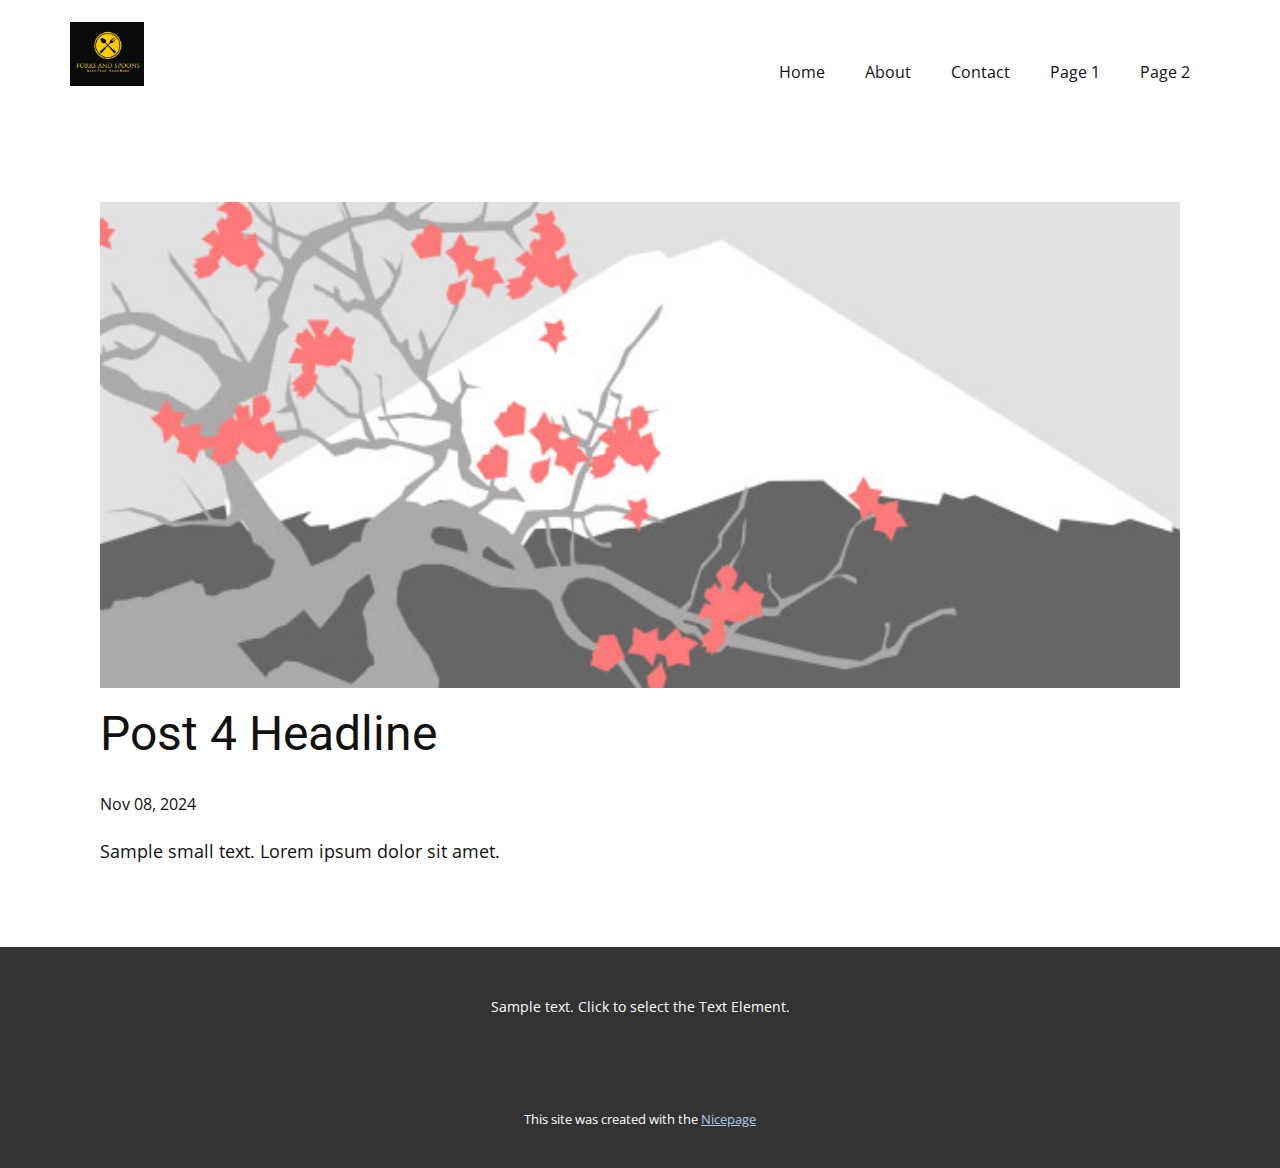
<file: blog/post-3.html>
<!DOCTYPE html>
<html style="font-size: 16px;" lang="en"><head>
    <meta name="viewport" content="width=device-width, initial-scale=1.0">
    <meta charset="utf-8">
    <meta name="keywords" content="Post 1 Headline">
    <meta name="description" content="">
    <title>Post 4 Headline</title>
    <link rel="stylesheet" href="../nicepage.css" media="screen">
<link rel="stylesheet" href="../Post-Template.css" media="screen">
    <script class="u-script" type="text/javascript" src="../jquery-1.9.1.min.js" defer=""></script>
    <script class="u-script" type="text/javascript" src="../nicepage.js" defer=""></script>
    <meta name="generator" content="Nicepage 6.21.4, nicepage.com">
    <link id="u-theme-google-font" rel="stylesheet" href="https://fonts.googleapis.com/css?family=Roboto:100,100i,300,300i,400,400i,500,500i,700,700i,900,900i|Open+Sans:300,300i,400,400i,500,500i,600,600i,700,700i,800,800i">
    
    
    
    <script type="application/ld+json">{
		"@context": "http://schema.org",
		"@type": "Organization",
		"name": "",
		"logo": "images/logo.png"
}</script>
    <meta name="theme-color" content="#478ac9">
  <meta data-intl-tel-input-cdn-path="intlTelInput/"></head>
  <body data-path-to-root="./" data-include-products="false" class="u-body u-xl-mode" data-lang="en"><header class="u-clearfix u-header u-header" id="sec-2ea0"><div class="u-clearfix u-sheet u-valign-middle u-sheet-1">
        <a href="#" class="u-image u-logo u-image-1" data-image-width="811" data-image-height="700">
          <img src="../images/logo.png" class="u-logo-image u-logo-image-1">
        </a>
        <nav class="u-menu u-menu-dropdown u-offcanvas u-menu-1">
          <div class="menu-collapse" style="font-size: 1rem; letter-spacing: 0px;">
            <a class="u-button-style u-custom-left-right-menu-spacing u-custom-padding-bottom u-custom-top-bottom-menu-spacing u-hamburger-link u-nav-link u-text-active-palette-1-base u-text-hover-palette-2-base" href="#">
              <svg class="u-svg-link" viewBox="0 0 24 24"><use xlink:href="#menu-hamburger"></use></svg>
              <svg class="u-svg-content" version="1.1" id="menu-hamburger" viewBox="0 0 16 16" x="0px" y="0px" xmlns:xlink="http://www.w3.org/1999/xlink" xmlns="http://www.w3.org/2000/svg"><g><rect y="1" width="16" height="2"></rect><rect y="7" width="16" height="2"></rect><rect y="13" width="16" height="2"></rect>
</g></svg>
            </a>
          </div>
          <div class="u-nav-container">
            <ul class="u-nav u-unstyled u-nav-1"><li class="u-nav-item"><a class="u-button-style u-nav-link u-text-active-palette-1-base u-text-hover-palette-2-base" href="../" style="padding: 10px 20px;">Home</a>
</li><li class="u-nav-item"><a class="u-button-style u-nav-link u-text-active-palette-1-base u-text-hover-palette-2-base" href="../About.html" style="padding: 10px 20px;">About</a>
</li><li class="u-nav-item"><a class="u-button-style u-nav-link u-text-active-palette-1-base u-text-hover-palette-2-base" href="../Contact.html" style="padding: 10px 20px;">Contact</a>
</li><li class="u-nav-item"><a class="u-button-style u-nav-link u-text-active-palette-1-base u-text-hover-palette-2-base" href="../Page-1.html" style="padding: 10px 20px;">Page 1</a>
</li><li class="u-nav-item"><a class="u-button-style u-nav-link u-text-active-palette-1-base u-text-hover-palette-2-base" href="../Page-2.html" style="padding: 10px 20px;">Page 2</a>
</li></ul>
          </div>
          <div class="u-nav-container-collapse">
            <div class="u-black u-container-style u-inner-container-layout u-opacity u-opacity-95 u-sidenav">
              <div class="u-inner-container-layout u-sidenav-overflow">
                <div class="u-menu-close"></div>
                <ul class="u-align-center u-nav u-popupmenu-items u-unstyled u-nav-2"><li class="u-nav-item"><a class="u-button-style u-nav-link" href="../">Home</a>
</li><li class="u-nav-item"><a class="u-button-style u-nav-link" href="../About.html">About</a>
</li><li class="u-nav-item"><a class="u-button-style u-nav-link" href="../Contact.html">Contact</a>
</li><li class="u-nav-item"><a class="u-button-style u-nav-link" href="../Page-1.html">Page 1</a>
</li><li class="u-nav-item"><a class="u-button-style u-nav-link" href="../Page-2.html">Page 2</a>
</li></ul>
              </div>
            </div>
            <div class="u-black u-menu-overlay u-opacity u-opacity-70"></div>
          </div>
        </nav>
      </div></header>
    <section class="u-align-center u-clearfix u-section-1" id="sec-3056">
      <div class="u-clearfix u-sheet u-valign-middle-md u-valign-middle-sm u-valign-middle-xs u-sheet-1"><!--post_details--><!--post_details_options_json--><!--{"source":""}--><!--/post_details_options_json--><!--blog_post-->
        <div class="u-container-style u-expanded-width u-post-details u-post-details-1">
          <div class="u-container-layout u-valign-middle u-container-layout-1"><!--blog_post_image-->
            <img alt="" class="u-blog-control u-expanded-width u-image u-image-default u-image-1" src="../images/0fd3416c.jpeg"><!--/blog_post_image--><!--blog_post_header-->
            <h2 class="u-blog-control u-text u-text-1">Post 4 Headline</h2><!--/blog_post_header--><!--blog_post_metadata-->
            <div class="u-blog-control u-metadata u-metadata-1"><!--blog_post_metadata_date-->
              <span class="u-meta-date u-meta-icon">Nov 08, 2024</span><!--/blog_post_metadata_date--><!--blog_post_metadata_category-->
              <!--/blog_post_metadata_category--><!--blog_post_metadata_comments-->
              <!--/blog_post_metadata_comments-->
            </div><!--/blog_post_metadata--><!--blog_post_content-->
            <div class="u-align-justify u-blog-control u-post-content u-text u-text-2 fr-view">
  <p>Sample small text. Lorem ipsum dolor sit amet.</p>
  </div><!--/blog_post_content-->
          </div>
        </div><!--/blog_post--><!--/post_details-->
      </div>
    </section>
    
    
    
    <footer class="u-align-center u-clearfix u-container-align-center u-footer u-grey-80 u-footer" id="sec-c6a0"><div class="u-clearfix u-sheet u-sheet-1">
        <p class="u-small-text u-text u-text-variant u-text-1">Sample text. Click to select the Text Element.</p>
      </div></footer>
    <section class="u-backlink u-clearfix u-grey-80">
      <p class="u-text">
        <span>This site was created with the </span>
        <a class="u-link" href="https://nicepage.com/" target="_blank" rel="nofollow">
          <span>Nicepage</span>
        </a>
      </p>
    </section>
  
</body></html>
</file>
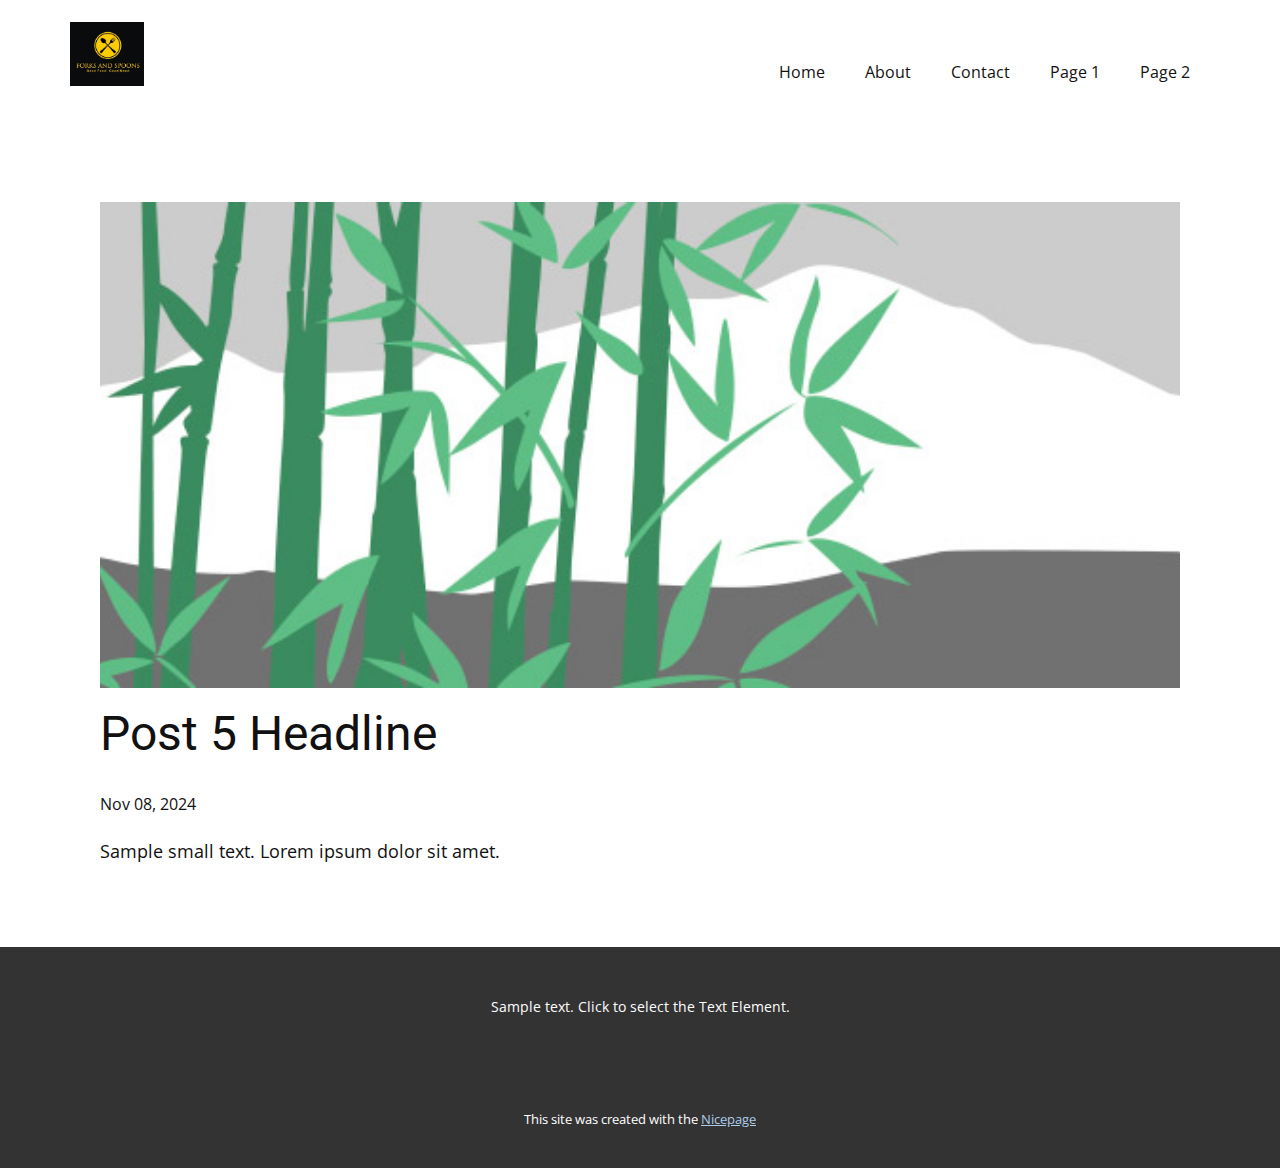
<file: blog/post-4.html>
<!DOCTYPE html>
<html style="font-size: 16px;" lang="en"><head>
    <meta name="viewport" content="width=device-width, initial-scale=1.0">
    <meta charset="utf-8">
    <meta name="keywords" content="Post 1 Headline">
    <meta name="description" content="">
    <title>Post 5 Headline</title>
    <link rel="stylesheet" href="../nicepage.css" media="screen">
<link rel="stylesheet" href="../Post-Template.css" media="screen">
    <script class="u-script" type="text/javascript" src="../jquery-1.9.1.min.js" defer=""></script>
    <script class="u-script" type="text/javascript" src="../nicepage.js" defer=""></script>
    <meta name="generator" content="Nicepage 6.21.4, nicepage.com">
    <link id="u-theme-google-font" rel="stylesheet" href="https://fonts.googleapis.com/css?family=Roboto:100,100i,300,300i,400,400i,500,500i,700,700i,900,900i|Open+Sans:300,300i,400,400i,500,500i,600,600i,700,700i,800,800i">
    
    
    
    <script type="application/ld+json">{
		"@context": "http://schema.org",
		"@type": "Organization",
		"name": "",
		"logo": "images/logo.png"
}</script>
    <meta name="theme-color" content="#478ac9">
  <meta data-intl-tel-input-cdn-path="intlTelInput/"></head>
  <body data-path-to-root="./" data-include-products="false" class="u-body u-xl-mode" data-lang="en"><header class="u-clearfix u-header u-header" id="sec-2ea0"><div class="u-clearfix u-sheet u-valign-middle u-sheet-1">
        <a href="#" class="u-image u-logo u-image-1" data-image-width="811" data-image-height="700">
          <img src="../images/logo.png" class="u-logo-image u-logo-image-1">
        </a>
        <nav class="u-menu u-menu-dropdown u-offcanvas u-menu-1">
          <div class="menu-collapse" style="font-size: 1rem; letter-spacing: 0px;">
            <a class="u-button-style u-custom-left-right-menu-spacing u-custom-padding-bottom u-custom-top-bottom-menu-spacing u-hamburger-link u-nav-link u-text-active-palette-1-base u-text-hover-palette-2-base" href="#">
              <svg class="u-svg-link" viewBox="0 0 24 24"><use xlink:href="#menu-hamburger"></use></svg>
              <svg class="u-svg-content" version="1.1" id="menu-hamburger" viewBox="0 0 16 16" x="0px" y="0px" xmlns:xlink="http://www.w3.org/1999/xlink" xmlns="http://www.w3.org/2000/svg"><g><rect y="1" width="16" height="2"></rect><rect y="7" width="16" height="2"></rect><rect y="13" width="16" height="2"></rect>
</g></svg>
            </a>
          </div>
          <div class="u-nav-container">
            <ul class="u-nav u-unstyled u-nav-1"><li class="u-nav-item"><a class="u-button-style u-nav-link u-text-active-palette-1-base u-text-hover-palette-2-base" href="../" style="padding: 10px 20px;">Home</a>
</li><li class="u-nav-item"><a class="u-button-style u-nav-link u-text-active-palette-1-base u-text-hover-palette-2-base" href="../About.html" style="padding: 10px 20px;">About</a>
</li><li class="u-nav-item"><a class="u-button-style u-nav-link u-text-active-palette-1-base u-text-hover-palette-2-base" href="../Contact.html" style="padding: 10px 20px;">Contact</a>
</li><li class="u-nav-item"><a class="u-button-style u-nav-link u-text-active-palette-1-base u-text-hover-palette-2-base" href="../Page-1.html" style="padding: 10px 20px;">Page 1</a>
</li><li class="u-nav-item"><a class="u-button-style u-nav-link u-text-active-palette-1-base u-text-hover-palette-2-base" href="../Page-2.html" style="padding: 10px 20px;">Page 2</a>
</li></ul>
          </div>
          <div class="u-nav-container-collapse">
            <div class="u-black u-container-style u-inner-container-layout u-opacity u-opacity-95 u-sidenav">
              <div class="u-inner-container-layout u-sidenav-overflow">
                <div class="u-menu-close"></div>
                <ul class="u-align-center u-nav u-popupmenu-items u-unstyled u-nav-2"><li class="u-nav-item"><a class="u-button-style u-nav-link" href="../">Home</a>
</li><li class="u-nav-item"><a class="u-button-style u-nav-link" href="../About.html">About</a>
</li><li class="u-nav-item"><a class="u-button-style u-nav-link" href="../Contact.html">Contact</a>
</li><li class="u-nav-item"><a class="u-button-style u-nav-link" href="../Page-1.html">Page 1</a>
</li><li class="u-nav-item"><a class="u-button-style u-nav-link" href="../Page-2.html">Page 2</a>
</li></ul>
              </div>
            </div>
            <div class="u-black u-menu-overlay u-opacity u-opacity-70"></div>
          </div>
        </nav>
      </div></header>
    <section class="u-align-center u-clearfix u-section-1" id="sec-3056">
      <div class="u-clearfix u-sheet u-valign-middle-md u-valign-middle-sm u-valign-middle-xs u-sheet-1"><!--post_details--><!--post_details_options_json--><!--{"source":""}--><!--/post_details_options_json--><!--blog_post-->
        <div class="u-container-style u-expanded-width u-post-details u-post-details-1">
          <div class="u-container-layout u-valign-middle u-container-layout-1"><!--blog_post_image-->
            <img alt="" class="u-blog-control u-expanded-width u-image u-image-default u-image-1" src="../images/68f64b9d.jpeg"><!--/blog_post_image--><!--blog_post_header-->
            <h2 class="u-blog-control u-text u-text-1">Post 5 Headline</h2><!--/blog_post_header--><!--blog_post_metadata-->
            <div class="u-blog-control u-metadata u-metadata-1"><!--blog_post_metadata_date-->
              <span class="u-meta-date u-meta-icon">Nov 08, 2024</span><!--/blog_post_metadata_date--><!--blog_post_metadata_category-->
              <!--/blog_post_metadata_category--><!--blog_post_metadata_comments-->
              <!--/blog_post_metadata_comments-->
            </div><!--/blog_post_metadata--><!--blog_post_content-->
            <div class="u-align-justify u-blog-control u-post-content u-text u-text-2 fr-view">
  <p>Sample small text. Lorem ipsum dolor sit amet.</p>
  </div><!--/blog_post_content-->
          </div>
        </div><!--/blog_post--><!--/post_details-->
      </div>
    </section>
    
    
    
    <footer class="u-align-center u-clearfix u-container-align-center u-footer u-grey-80 u-footer" id="sec-c6a0"><div class="u-clearfix u-sheet u-sheet-1">
        <p class="u-small-text u-text u-text-variant u-text-1">Sample text. Click to select the Text Element.</p>
      </div></footer>
    <section class="u-backlink u-clearfix u-grey-80">
      <p class="u-text">
        <span>This site was created with the </span>
        <a class="u-link" href="https://nicepage.com/" target="_blank" rel="nofollow">
          <span>Nicepage</span>
        </a>
      </p>
    </section>
  
</body></html>
</file>
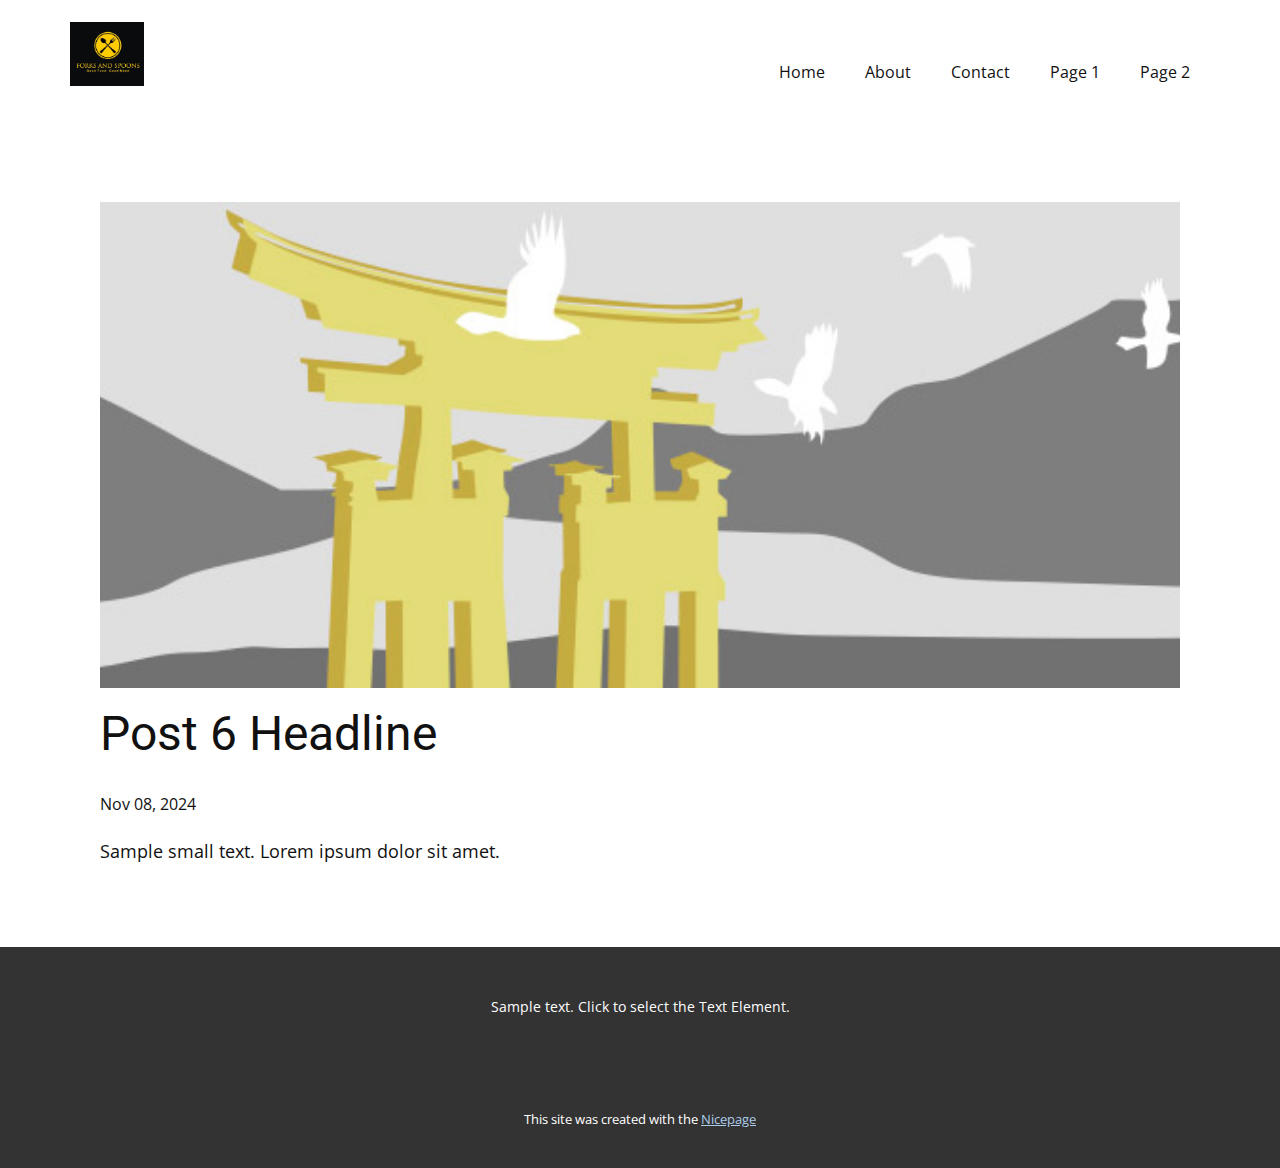
<file: blog/post-5.html>
<!DOCTYPE html>
<html style="font-size: 16px;" lang="en"><head>
    <meta name="viewport" content="width=device-width, initial-scale=1.0">
    <meta charset="utf-8">
    <meta name="keywords" content="Post 1 Headline">
    <meta name="description" content="">
    <title>Post 6 Headline</title>
    <link rel="stylesheet" href="../nicepage.css" media="screen">
<link rel="stylesheet" href="../Post-Template.css" media="screen">
    <script class="u-script" type="text/javascript" src="../jquery-1.9.1.min.js" defer=""></script>
    <script class="u-script" type="text/javascript" src="../nicepage.js" defer=""></script>
    <meta name="generator" content="Nicepage 6.21.4, nicepage.com">
    <link id="u-theme-google-font" rel="stylesheet" href="https://fonts.googleapis.com/css?family=Roboto:100,100i,300,300i,400,400i,500,500i,700,700i,900,900i|Open+Sans:300,300i,400,400i,500,500i,600,600i,700,700i,800,800i">
    
    
    
    <script type="application/ld+json">{
		"@context": "http://schema.org",
		"@type": "Organization",
		"name": "",
		"logo": "images/logo.png"
}</script>
    <meta name="theme-color" content="#478ac9">
  <meta data-intl-tel-input-cdn-path="intlTelInput/"></head>
  <body data-path-to-root="./" data-include-products="false" class="u-body u-xl-mode" data-lang="en"><header class="u-clearfix u-header u-header" id="sec-2ea0"><div class="u-clearfix u-sheet u-valign-middle u-sheet-1">
        <a href="#" class="u-image u-logo u-image-1" data-image-width="811" data-image-height="700">
          <img src="../images/logo.png" class="u-logo-image u-logo-image-1">
        </a>
        <nav class="u-menu u-menu-dropdown u-offcanvas u-menu-1">
          <div class="menu-collapse" style="font-size: 1rem; letter-spacing: 0px;">
            <a class="u-button-style u-custom-left-right-menu-spacing u-custom-padding-bottom u-custom-top-bottom-menu-spacing u-hamburger-link u-nav-link u-text-active-palette-1-base u-text-hover-palette-2-base" href="#">
              <svg class="u-svg-link" viewBox="0 0 24 24"><use xlink:href="#menu-hamburger"></use></svg>
              <svg class="u-svg-content" version="1.1" id="menu-hamburger" viewBox="0 0 16 16" x="0px" y="0px" xmlns:xlink="http://www.w3.org/1999/xlink" xmlns="http://www.w3.org/2000/svg"><g><rect y="1" width="16" height="2"></rect><rect y="7" width="16" height="2"></rect><rect y="13" width="16" height="2"></rect>
</g></svg>
            </a>
          </div>
          <div class="u-nav-container">
            <ul class="u-nav u-unstyled u-nav-1"><li class="u-nav-item"><a class="u-button-style u-nav-link u-text-active-palette-1-base u-text-hover-palette-2-base" href="../" style="padding: 10px 20px;">Home</a>
</li><li class="u-nav-item"><a class="u-button-style u-nav-link u-text-active-palette-1-base u-text-hover-palette-2-base" href="../About.html" style="padding: 10px 20px;">About</a>
</li><li class="u-nav-item"><a class="u-button-style u-nav-link u-text-active-palette-1-base u-text-hover-palette-2-base" href="../Contact.html" style="padding: 10px 20px;">Contact</a>
</li><li class="u-nav-item"><a class="u-button-style u-nav-link u-text-active-palette-1-base u-text-hover-palette-2-base" href="../Page-1.html" style="padding: 10px 20px;">Page 1</a>
</li><li class="u-nav-item"><a class="u-button-style u-nav-link u-text-active-palette-1-base u-text-hover-palette-2-base" href="../Page-2.html" style="padding: 10px 20px;">Page 2</a>
</li></ul>
          </div>
          <div class="u-nav-container-collapse">
            <div class="u-black u-container-style u-inner-container-layout u-opacity u-opacity-95 u-sidenav">
              <div class="u-inner-container-layout u-sidenav-overflow">
                <div class="u-menu-close"></div>
                <ul class="u-align-center u-nav u-popupmenu-items u-unstyled u-nav-2"><li class="u-nav-item"><a class="u-button-style u-nav-link" href="../">Home</a>
</li><li class="u-nav-item"><a class="u-button-style u-nav-link" href="../About.html">About</a>
</li><li class="u-nav-item"><a class="u-button-style u-nav-link" href="../Contact.html">Contact</a>
</li><li class="u-nav-item"><a class="u-button-style u-nav-link" href="../Page-1.html">Page 1</a>
</li><li class="u-nav-item"><a class="u-button-style u-nav-link" href="../Page-2.html">Page 2</a>
</li></ul>
              </div>
            </div>
            <div class="u-black u-menu-overlay u-opacity u-opacity-70"></div>
          </div>
        </nav>
      </div></header>
    <section class="u-align-center u-clearfix u-section-1" id="sec-3056">
      <div class="u-clearfix u-sheet u-valign-middle-md u-valign-middle-sm u-valign-middle-xs u-sheet-1"><!--post_details--><!--post_details_options_json--><!--{"source":""}--><!--/post_details_options_json--><!--blog_post-->
        <div class="u-container-style u-expanded-width u-post-details u-post-details-1">
          <div class="u-container-layout u-valign-middle u-container-layout-1"><!--blog_post_image-->
            <img alt="" class="u-blog-control u-expanded-width u-image u-image-default u-image-1" src="../images/8ad73f3c.jpeg"><!--/blog_post_image--><!--blog_post_header-->
            <h2 class="u-blog-control u-text u-text-1">Post 6 Headline</h2><!--/blog_post_header--><!--blog_post_metadata-->
            <div class="u-blog-control u-metadata u-metadata-1"><!--blog_post_metadata_date-->
              <span class="u-meta-date u-meta-icon">Nov 08, 2024</span><!--/blog_post_metadata_date--><!--blog_post_metadata_category-->
              <!--/blog_post_metadata_category--><!--blog_post_metadata_comments-->
              <!--/blog_post_metadata_comments-->
            </div><!--/blog_post_metadata--><!--blog_post_content-->
            <div class="u-align-justify u-blog-control u-post-content u-text u-text-2 fr-view">
  <p>Sample small text. Lorem ipsum dolor sit amet.</p>
  </div><!--/blog_post_content-->
          </div>
        </div><!--/blog_post--><!--/post_details-->
      </div>
    </section>
    
    
    
    <footer class="u-align-center u-clearfix u-container-align-center u-footer u-grey-80 u-footer" id="sec-c6a0"><div class="u-clearfix u-sheet u-sheet-1">
        <p class="u-small-text u-text u-text-variant u-text-1">Sample text. Click to select the Text Element.</p>
      </div></footer>
    <section class="u-backlink u-clearfix u-grey-80">
      <p class="u-text">
        <span>This site was created with the </span>
        <a class="u-link" href="https://nicepage.com/" target="_blank" rel="nofollow">
          <span>Nicepage</span>
        </a>
      </p>
    </section>
  
</body></html>
</file>
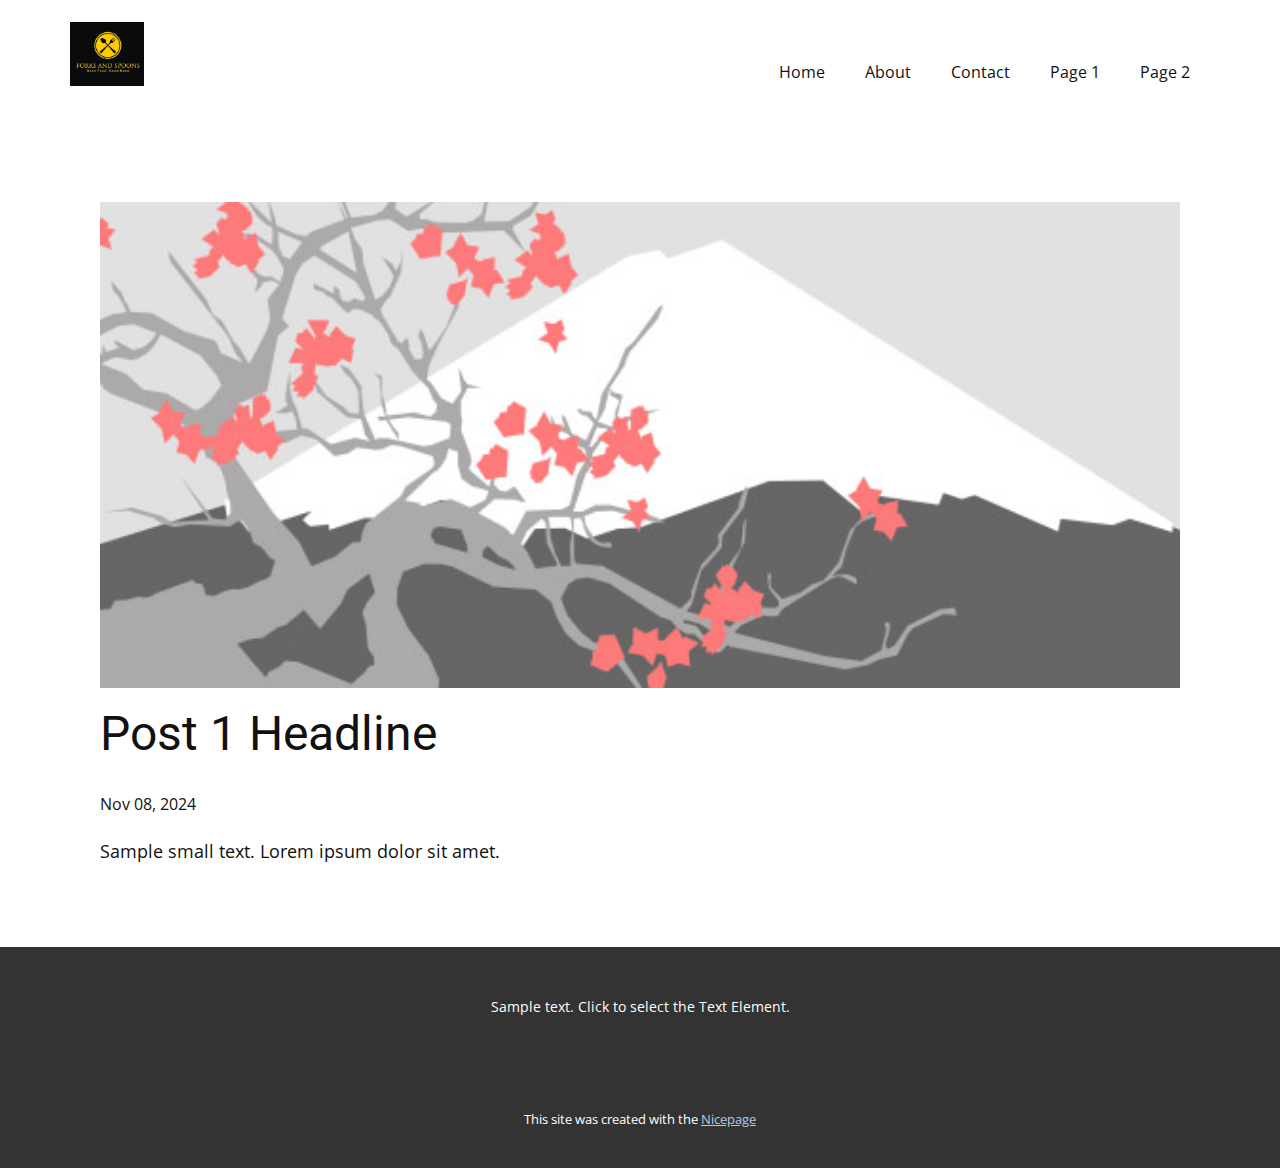
<file: blog/post.html>
<!DOCTYPE html>
<html style="font-size: 16px;" lang="en"><head>
    <meta name="viewport" content="width=device-width, initial-scale=1.0">
    <meta charset="utf-8">
    <meta name="keywords" content="Post 1 Headline">
    <meta name="description" content="">
    <title>Post 1 Headline</title>
    <link rel="stylesheet" href="../nicepage.css" media="screen">
<link rel="stylesheet" href="../Post-Template.css" media="screen">
    <script class="u-script" type="text/javascript" src="../jquery-1.9.1.min.js" defer=""></script>
    <script class="u-script" type="text/javascript" src="../nicepage.js" defer=""></script>
    <meta name="generator" content="Nicepage 6.21.4, nicepage.com">
    <link id="u-theme-google-font" rel="stylesheet" href="https://fonts.googleapis.com/css?family=Roboto:100,100i,300,300i,400,400i,500,500i,700,700i,900,900i|Open+Sans:300,300i,400,400i,500,500i,600,600i,700,700i,800,800i">
    
    
    
    <script type="application/ld+json">{
		"@context": "http://schema.org",
		"@type": "Organization",
		"name": "",
		"logo": "images/logo.png"
}</script>
    <meta name="theme-color" content="#478ac9">
  <meta data-intl-tel-input-cdn-path="intlTelInput/"></head>
  <body data-path-to-root="./" data-include-products="false" class="u-body u-xl-mode" data-lang="en"><header class="u-clearfix u-header u-header" id="sec-2ea0"><div class="u-clearfix u-sheet u-valign-middle u-sheet-1">
        <a href="#" class="u-image u-logo u-image-1" data-image-width="811" data-image-height="700">
          <img src="../images/logo.png" class="u-logo-image u-logo-image-1">
        </a>
        <nav class="u-menu u-menu-dropdown u-offcanvas u-menu-1">
          <div class="menu-collapse" style="font-size: 1rem; letter-spacing: 0px;">
            <a class="u-button-style u-custom-left-right-menu-spacing u-custom-padding-bottom u-custom-top-bottom-menu-spacing u-hamburger-link u-nav-link u-text-active-palette-1-base u-text-hover-palette-2-base" href="#">
              <svg class="u-svg-link" viewBox="0 0 24 24"><use xlink:href="#menu-hamburger"></use></svg>
              <svg class="u-svg-content" version="1.1" id="menu-hamburger" viewBox="0 0 16 16" x="0px" y="0px" xmlns:xlink="http://www.w3.org/1999/xlink" xmlns="http://www.w3.org/2000/svg"><g><rect y="1" width="16" height="2"></rect><rect y="7" width="16" height="2"></rect><rect y="13" width="16" height="2"></rect>
</g></svg>
            </a>
          </div>
          <div class="u-nav-container">
            <ul class="u-nav u-unstyled u-nav-1"><li class="u-nav-item"><a class="u-button-style u-nav-link u-text-active-palette-1-base u-text-hover-palette-2-base" href="../" style="padding: 10px 20px;">Home</a>
</li><li class="u-nav-item"><a class="u-button-style u-nav-link u-text-active-palette-1-base u-text-hover-palette-2-base" href="../About.html" style="padding: 10px 20px;">About</a>
</li><li class="u-nav-item"><a class="u-button-style u-nav-link u-text-active-palette-1-base u-text-hover-palette-2-base" href="../Contact.html" style="padding: 10px 20px;">Contact</a>
</li><li class="u-nav-item"><a class="u-button-style u-nav-link u-text-active-palette-1-base u-text-hover-palette-2-base" href="../Page-1.html" style="padding: 10px 20px;">Page 1</a>
</li><li class="u-nav-item"><a class="u-button-style u-nav-link u-text-active-palette-1-base u-text-hover-palette-2-base" href="../Page-2.html" style="padding: 10px 20px;">Page 2</a>
</li></ul>
          </div>
          <div class="u-nav-container-collapse">
            <div class="u-black u-container-style u-inner-container-layout u-opacity u-opacity-95 u-sidenav">
              <div class="u-inner-container-layout u-sidenav-overflow">
                <div class="u-menu-close"></div>
                <ul class="u-align-center u-nav u-popupmenu-items u-unstyled u-nav-2"><li class="u-nav-item"><a class="u-button-style u-nav-link" href="../">Home</a>
</li><li class="u-nav-item"><a class="u-button-style u-nav-link" href="../About.html">About</a>
</li><li class="u-nav-item"><a class="u-button-style u-nav-link" href="../Contact.html">Contact</a>
</li><li class="u-nav-item"><a class="u-button-style u-nav-link" href="../Page-1.html">Page 1</a>
</li><li class="u-nav-item"><a class="u-button-style u-nav-link" href="../Page-2.html">Page 2</a>
</li></ul>
              </div>
            </div>
            <div class="u-black u-menu-overlay u-opacity u-opacity-70"></div>
          </div>
        </nav>
      </div></header>
    <section class="u-align-center u-clearfix u-section-1" id="sec-3056">
      <div class="u-clearfix u-sheet u-valign-middle-md u-valign-middle-sm u-valign-middle-xs u-sheet-1"><!--post_details--><!--post_details_options_json--><!--{"source":""}--><!--/post_details_options_json--><!--blog_post-->
        <div class="u-container-style u-expanded-width u-post-details u-post-details-1">
          <div class="u-container-layout u-valign-middle u-container-layout-1"><!--blog_post_image-->
            <img alt="" class="u-blog-control u-expanded-width u-image u-image-default u-image-1" src="../images/0fd3416c.jpeg"><!--/blog_post_image--><!--blog_post_header-->
            <h2 class="u-blog-control u-text u-text-1">Post 1 Headline</h2><!--/blog_post_header--><!--blog_post_metadata-->
            <div class="u-blog-control u-metadata u-metadata-1"><!--blog_post_metadata_date-->
              <span class="u-meta-date u-meta-icon">Nov 08, 2024</span><!--/blog_post_metadata_date--><!--blog_post_metadata_category-->
              <!--/blog_post_metadata_category--><!--blog_post_metadata_comments-->
              <!--/blog_post_metadata_comments-->
            </div><!--/blog_post_metadata--><!--blog_post_content-->
            <div class="u-align-justify u-blog-control u-post-content u-text u-text-2 fr-view">
  <p>Sample small text. Lorem ipsum dolor sit amet.</p>
  </div><!--/blog_post_content-->
          </div>
        </div><!--/blog_post--><!--/post_details-->
      </div>
    </section>
    
    
    
    <footer class="u-align-center u-clearfix u-container-align-center u-footer u-grey-80 u-footer" id="sec-c6a0"><div class="u-clearfix u-sheet u-sheet-1">
        <p class="u-small-text u-text u-text-variant u-text-1">Sample text. Click to select the Text Element.</p>
      </div></footer>
    <section class="u-backlink u-clearfix u-grey-80">
      <p class="u-text">
        <span>This site was created with the </span>
        <a class="u-link" href="https://nicepage.com/" target="_blank" rel="nofollow">
          <span>Nicepage</span>
        </a>
      </p>
    </section>
  
</body></html>
</file>
